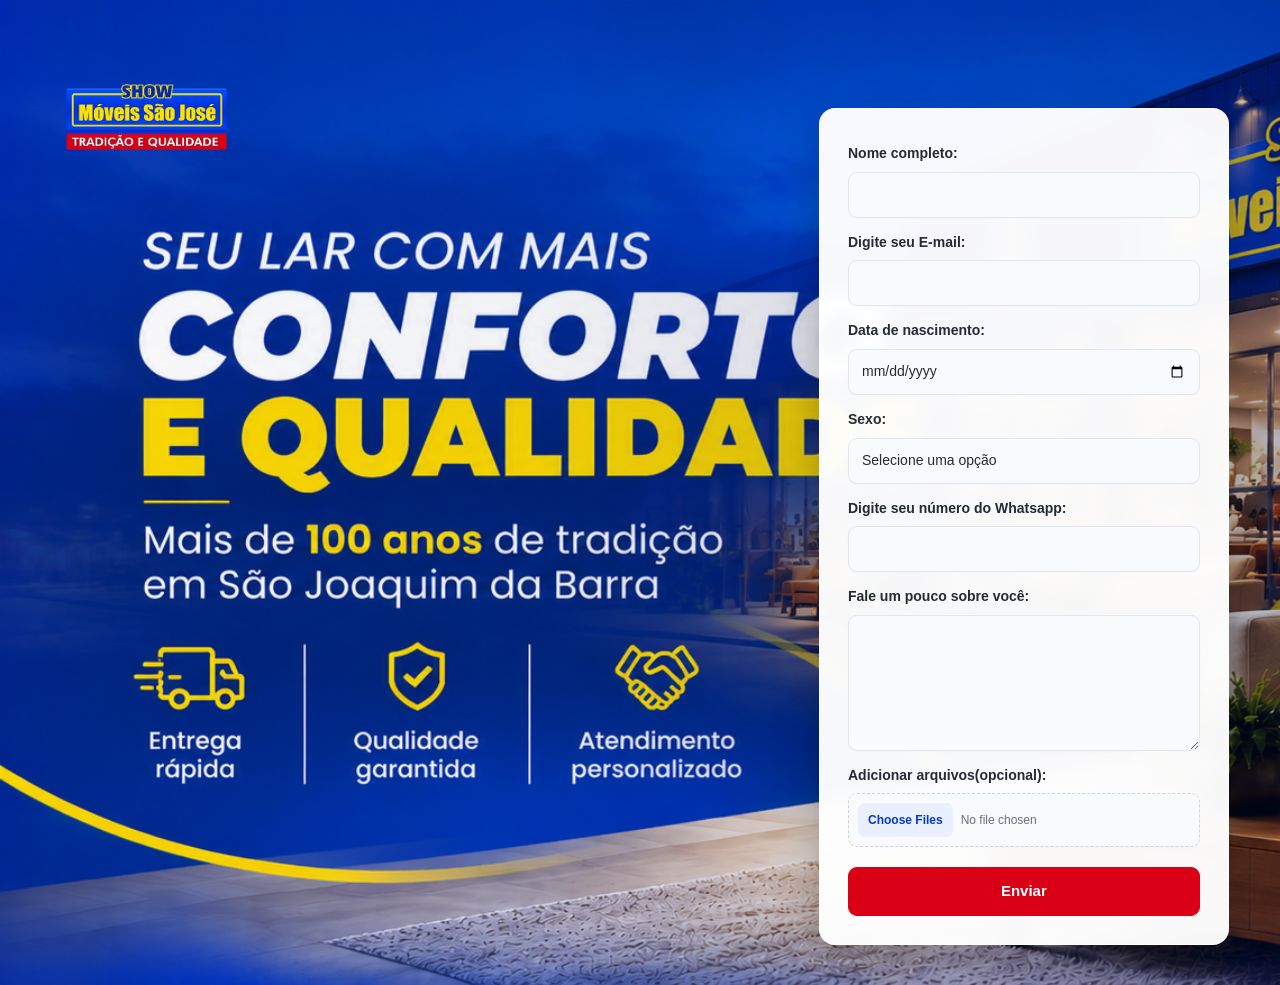
<file: Landing Page Móveis São José/index.html>
<!DOCTYPE html>
<html lang="pt-br">

<head>
    <meta charset="UTF-8">
    <meta name="viewport" content="width=device-width, initial-scale=1.0">

    <link href="https://cdn.jsdelivr.net/npm/bootstrap@5.3.8/dist/css/bootstrap.min.css" rel="stylesheet">

    <link rel="stylesheet" href="css/style.css">
    

    <title>Show Móveis São José</title>
</head>

<body>

    <div class="Home">

        <div class="logo">
            <img src="imagens/logo.png" alt="logo">
        </div>

        <div class="background">
            <img src="imagens/backgroud.png">
        </div>

        <div class="forms">
            <form>

                <label for="nome">Nome completo:</label>
                <input type="text" id="nome" name="nome" class="form-control" required>


                <label for="email">Digite seu E-mail:</label>
                <input type="email" id="email" name="email" class="form-control" required>


                <label for="data_nasc">Data de nascimento:</label>
                <input type="date" id="data_nasc" name="data_nasc" class="form-control" required>

                <label for="sexo">Sexo:</label>
                <select id="sexo" name="sexo" class="form-control" required>

                    <option value="">Selecione uma opção</option>
                    <option value="Masculino">Masculino</option>
                    <option value="Feminino">Feminino</option>
                    <option value="outro">Outro</option>
                </select>

                <label for="celular">Digite seu número do Whatsapp: </label>
                <input type="tel" id="celular" name="celular" class="form-control" required>

                <label for="sobre">Fale um pouco sobre você: </label>
                <textarea id="sobre" name="sobre" class="form-control" rows="5"></textarea>
                <label for="arquivos">Adicionar arquivos(opcional):</label>
                <input type="file" id="arquivos" name="arquivos" class="form-control" multiple>

                <button type="submit" class="btn btn-danger w-100">
                    Enviar
                </button>
            </form>

            <div id="mensagem-sucesso" class="mensagem-sucesso" hidden>
                <h2>Candidatura enviada!</h2>
                <p>Obrigado pelo seu interesse em fazer parte da nossa equipe.</p>
            </div>

        </div>




    </div>

    <script src="https://cdn.jsdelivr.net/npm/bootstrap@5.3.8/dist/js/bootstrap.bundle.min.js"></script>
    <script src="JS/script.js"></script>
</body>

</html>
</file>
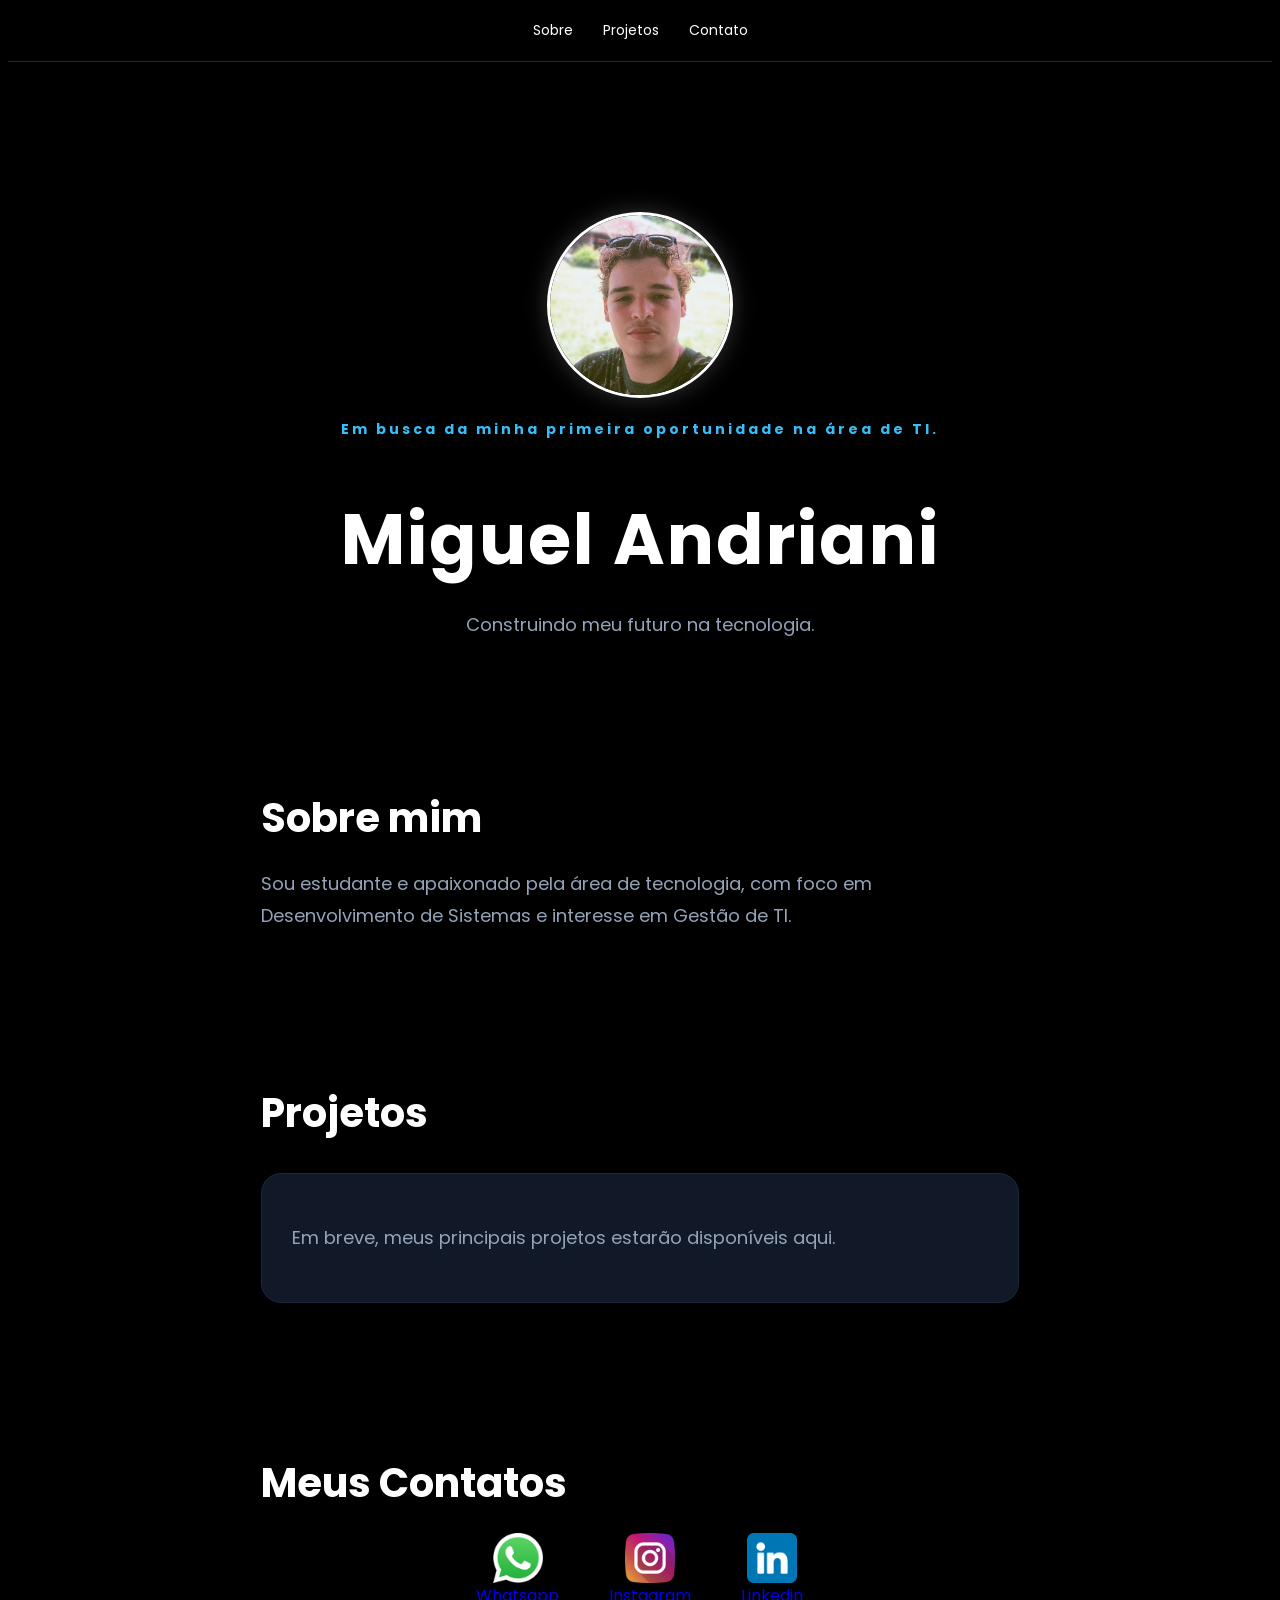
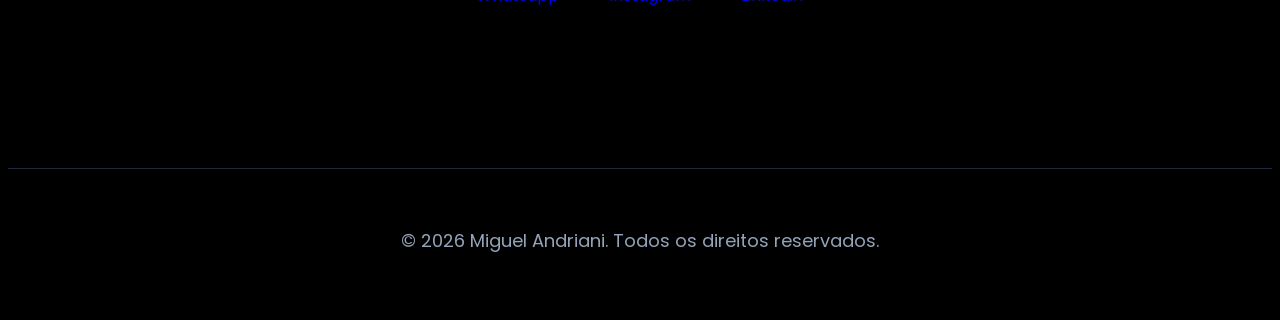
<file: portfolio/index.html>
<!DOCTYPE html>
<html lang="pt-br">
<head>
    <meta charset="UTF-8">
    <meta name="viewport" content="width=device-width, initial-scale=1.0">
    <title>Meu Portfólio</title>

    <link rel="preconnect" href="https://fonts.googleapis.com">
    <link rel="preconnect" href="https://fonts.gstatic.com" crossorigin>
    <link href="https://fonts.googleapis.com/css2?family=Poppins:wght@300;400;600;700&display=swap" rel="stylesheet">

    
    <link rel="stylesheet" href="css/style.css">

</head>
<body>
    <nav>
    <a href="#sobre">Sobre</a>

    <a href="#projetos">Projetos</a>

    <a href="#contato">Contato</a>
    </nav>
    <header>
        <img src="assets/images/eu.png" class="eu">

        <h3>Em busca da minha primeira oportunidade na área de TI.</h3>

        <h1>Miguel Andriani</h1>

        <p>Construindo meu futuro na tecnologia.</p>

        

        

    </header>
    <section id="sobre">

    <h2>Sobre mim</h2>

    <p>
        Sou estudante e apaixonado pela área de tecnologia,
        com foco em Desenvolvimento de Sistemas e interesse
        em Gestão de TI.
    </p>

    </section>  

    <section id="projetos">

        <h2>Projetos</h2>

        <div class="card-projeto">

        <p>
            Em breve, meus principais projetos estarão disponíveis aqui.
        </p>

        </div>
    </section>
    
    <section id="contato">

        <h2>Meus Contatos</h2>

        <div class="contatos">

        
            <a href="https://wa.me/5516992008087" target="_blank">

                <img src="assets/icons/whatsapp.png">
                
                <span>Whatsapp</span>

            </a>
            <a href="https://www.instagram.com/miguel_andriani/" target="_blank">
                
                <img src="assets/icons/instagram.png">
                
                <span>Instagram</span>

            </a>
            <a href="https://www.linkedin.com/in/miguel-andriani-0b65b2376?utm_source=share&utm_campaign=share_via&utm_content=profile&utm_medium=android_app" target="_blank">
             
                <img src="assets/icons/linkedin.png">
                
                <span>Linkedin</span>
            
            </a>
        
        </div>
    </section>

    <footer>

        <p>© 2026 Miguel Andriani. Todos os direitos reservados.</p>

    </footer>

</body>
</html>
</file>
<file: Landing Page Móveis São José/css/style.css>
* {
    margin: 0;
    padding: 0;
    box-sizing: border-box;
}

:root {
    --azul: #0739C5;
    --azul-escuro: #061D63;
    --azul-foco: #4169E1;
    --amarelo: #FFDF00;
    --vermelho: #D90016;
    --vermelho-hover: #B50013;
    --branco: #FFFFFF;
    --texto: #252A34;
    --cinza: #687083;
    --borda: #E2E6ED;
    --fundo-campo: #F9FAFC;
}

html {
    min-height: 100%;
    scroll-behavior: smooth;
    -webkit-text-size-adjust: 100%;
}

body {
    min-width: 320px;
    min-height: 100vh;
    font-family: Arial, Helvetica, sans-serif;
    color: var(--texto);
    overflow-x: clip;
    overflow-y: auto;
}

img,
input,
textarea,
select,
button {
    max-width: 100%;
}

button,
input,
textarea,
select {
    font: inherit;
}



.Home {
    position: relative;
    isolation: isolate;

    display: flex;
    align-items: center;
    justify-content: flex-end;

    width: 100%;
    min-height: 100vh;
    min-height: 100svh;

    padding:
        clamp(105px, 12vh, 140px)
        clamp(20px, 4vw, 64px)
        40px;

    overflow: visible;

    background-color: var(--azul-escuro);
}



.background {
    position: absolute;
    inset: 0;
    z-index: -2;

    overflow: hidden;
    pointer-events: none;
}

.background img {
    display: block;

    width: 100%;
    height: 100%;

    object-fit: cover;
    object-position: left center;
}



.Home::before {
    content: "";

    position: absolute;
    inset: 0;
    z-index: -1;

    background: linear-gradient(
        90deg,
        rgba(3, 20, 75, 0.02) 0%,
        rgba(3, 20, 75, 0.05) 42%,
        rgba(3, 20, 75, 0.28) 100%
    );

    pointer-events: none;
}



.logo {
    position: absolute;

    top: 24px;
    left: clamp(20px, 4vw, 64px);

    z-index: 3;

    width: clamp(120px, 15vw, 200px);
}

.logo img {
    display: block;

    width: 100%;
    height: auto;

    object-fit: contain;
}



.forms {
    position: relative;
    z-index: 2;

    flex: 0 1 410px;
    width: 100%;
    max-width: 410px;
    min-width: 0;

    height: auto;
    max-height: none;

    padding: clamp(20px, 2.2vw, 30px);

    overflow: visible;

    background: rgba(255, 255, 255, 0.97);

    border: 1px solid rgba(255, 255, 255, 0.65);
    border-radius: 16px;

    box-shadow: 0 15px 45px rgba(0, 0, 0, 0.25);

    backdrop-filter: blur(8px);
    -webkit-backdrop-filter: blur(8px);
}

.forms form {
    display: flex;
    flex-direction: column;
    gap: 8px;

    width: 100%;
    min-width: 0;
}



.forms label {
    display: block;

    margin-top: 7px;

    color: var(--texto);

    font-size: 14px;
    line-height: 1.4;
    font-weight: 700;

    overflow-wrap: anywhere;
}



.forms .form-control,
.forms .form-select {
    display: block;

    width: 100%;
    min-width: 0;
    min-height: 46px;

    padding: 11px 13px;

    border: 1px solid var(--borda);
    border-radius: 9px;

    background-color: var(--fundo-campo);
    color: var(--texto);

    font-family: inherit;
    font-size: 14px;
    line-height: 1.5;

    box-shadow: 0 1px 2px rgba(15, 23, 42, 0.02);

    transition:
        border-color 0.2s ease,
        background-color 0.2s ease,
        box-shadow 0.2s ease;
}


.forms .form-select {
    padding-right: 36px;
    cursor: pointer;
}



.forms textarea.form-control {
    min-height: 105px;
    resize: vertical;
    line-height: 1.6;
}



.forms .form-control:focus,
.forms .form-select:focus {
    border-color: var(--azul-foco);
    background-color: var(--branco);

    box-shadow: 0 0 0 3px rgba(65, 105, 225, 0.13);

    outline: none;
}



.forms .form-control::placeholder {
    color: #9AA3B2;
    opacity: 1;
}



.forms input[type="file"].form-control {
    width: 100%;
    min-height: auto;

    padding: 9px;

    border: 1px dashed #CCD3DF;
    border-radius: 9px;

    background-color: var(--fundo-campo);
    color: var(--cinza);

    font-size: 12px;

    cursor: pointer;
}

.forms input[type="file"]::file-selector-button {
    max-width: 100%;

    margin: 0 8px 0 0;
    padding: 8px 10px;

    border: none;
    border-radius: 7px;

    background-color: #EAF0FF;
    color: var(--azul);

    font-size: 12px;
    font-weight: 700;

    cursor: pointer;

    transition: background-color 0.2s ease;
}

.forms input[type="file"]::file-selector-button:hover {
    background-color: #DCE6FF;
}



.forms .btn.btn-danger {
    display: block;

    width: 100%;
    min-height: 48px;

    margin-top: 12px;
    padding: 12px 16px;

    border: 1px solid var(--vermelho);
    border-radius: 9px;

    background-color: var(--vermelho);
    color: var(--branco);

    font-family: inherit;
    font-size: 15px;
    font-weight: 700;

    box-shadow: none;
    cursor: pointer;

    transition:
        background-color 0.2s ease,
        border-color 0.2s ease,
        box-shadow 0.2s ease,
        transform 0.2s ease;
}

.forms .btn.btn-danger:hover {
    border-color: var(--vermelho-hover);
    background-color: var(--vermelho-hover);
    color: var(--branco);

    box-shadow: 0 5px 15px rgba(217, 0, 22, 0.20);

    transform: translateY(-1px);
}

.forms .btn.btn-danger:active {
    transform: translateY(0);
}

.forms .btn.btn-danger:focus-visible {
    outline: 3px solid rgba(217, 0, 22, 0.25);
    outline-offset: 3px;
}



@media (min-width: 1500px) {
    .Home {
        padding-right: clamp(60px, 6vw, 110px);
        padding-left: clamp(60px, 6vw, 110px);
    }

    .forms {
        flex-basis: 430px;
        max-width: 430px;
    }

    .logo {
        width: 200px;
    }
}



@media (max-width: 1100px) and (min-width: 701px) {
    .Home {
        padding-right: 25px;
        padding-left: 25px;
    }

    .logo {
        left: 25px;
        width: 160px;
    }

    .forms {
        flex-basis: 380px;
        max-width: 380px;
        padding: 24px;
    }

    .background img {
        object-position: left center;
    }
}



@media (min-width: 701px) and (max-height: 750px) {
    .Home {
        align-items: flex-start;
        padding-top: 105px;
        padding-bottom: 35px;
    }

    .logo {
        top: 12px;
        width: 150px;
    }

    .forms {
        max-height: none;
        overflow: visible;
    }
}



@media (max-width: 700px) {
    .Home {
        min-height: 100vh;
        min-height: 100svh;

        flex-direction: column;
        align-items: center;
        justify-content: flex-start;

        gap: 24px;

        padding: 105px 24px 32px;

        overflow: visible;
    }

    .background {
        position: absolute;
        inset: 0;
        overflow: hidden;
    }

    .background img {
        object-position: left center;
    }

    .Home::before {
        background: rgba(3, 20, 75, 0.42);
    }

    .logo {
        top: 18px;
        left: 50%;

        width: 150px;

        transform: translateX(-50%);
    }

    .forms {
        flex: 0 0 auto;

        width: 100%;
        max-width: 480px;

        max-height: none;
        overflow: visible;

        padding: 26px;

        border-radius: 14px;
    }
}



@media (max-width: 480px) {
    .Home {
        gap: 20px;
        padding: 92px 14px 24px;
    }

    .logo {
        top: 13px;
        width: 125px;
    }

    .background img {
        object-position: left center;
    }

    .Home::before {
        background: rgba(3, 20, 75, 0.60);
    }

    .forms {
        width: 100%;
        max-width: 440px;

        padding: 21px 17px;

        border-radius: 12px;
    }

    .forms form {
        gap: 7px;
    }

    .forms label {
        margin-top: 6px;
        font-size: 13px;
    }

    .forms .form-control,
    .forms .form-select {
        min-height: 44px;
        padding: 10px 12px;
        font-size: 14px;
    }

    .forms textarea.form-control {
        min-height: 95px;
    }

    .forms .btn.btn-danger {
        min-height: 46px;
        font-size: 14px;
    }
}



@media (max-width: 360px) {
    .Home {
        padding-right: 10px;
        padding-left: 10px;
    }

    .forms {
        padding: 18px 13px;
    }

    .forms input[type="file"].form-control {
        padding: 7px;
        font-size: 11px;
    }

    .forms input[type="file"]::file-selector-button {
        margin-right: 4px;
        padding: 7px;
        font-size: 11px;
    }
}


.mensagem-sucesso {
    padding: 30px 12px;

    text-align: center;
    color: var(--texto);
}

.mensagem-sucesso h2 {
    margin-bottom: 12px;

    color: #198754;
    font-size: clamp(20px, 4vw, 24px);
}

.mensagem-sucesso p {
    font-size: 15px;
    line-height: 1.6;
}



@media (prefers-reduced-motion: reduce) {
    *,
    *::before,
    *::after {
        scroll-behavior: auto !important;
        animation-duration: 0.01ms !important;
        animation-iteration-count: 1 !important;
        transition-duration: 0.01ms !important;
    }
}
</file>
<file: portfolio/css/style.css>
body{
    background-color: black;
    color: white;
    font-family: 'Poppins', sans-serif;
}

header{
    text-align: center;
    width: 80%;
    margin: 150px auto;
}

.linha{
    display: flex;
    justify-content: center;
    gap: 20px;
    margin-top: 20px;
}

details{
    background-color: #1e293b;
    padding: 10px;
    border-radius: 10px;
    background: none;
}

nav{
    display: flex;
    justify-content: center;
    gap: 30px;
    margin-top: 20px;
    padding-bottom: 20px;
    border-bottom: 1px solid #1e293b;
}

nav a{
    color: white;
    text-decoration: none;
    font-size: 14px;
}

nav a:hover{
    color: #38bdf8;
}

h1{
    font-size: 70px;
    margin-bottom: 10px;
    font-weight: 700;
    letter-spacing: 2px;
}

h2{
    font-size: 40px;
    margin-bottom: 20px;
}

p{
    color: #94a3b8;
    font-size: 18px;
}

header{
    text-align: center;
    margin-top: 150px;
}

summary{
    list-style: none;
    cursor: pointer;
}

section{
    width: 60%;
    margin: 150px auto;
    scroll-margin-top: 80px;
}

section p{
    line-height: 1.8;
    max-width: 700px;
}

html{
    scroll-behavior: smooth;
}

img{
    width: 50px;
}

.contatos{
    display: flex;
    justify-content: center;
    gap: 50px;
    
}

.contatos img:hover{
    transform: scale(1.1);
}

.contatos a{
    display: flex;
    flex-direction: column;
    align-items: center;
    text-decoration: none;
}

.eu{
    width: 180px;
    height: 180px;
    border-radius: 100%;
    object-fit: cover;
    border: 3px solid white;
    box-shadow: 0px 0px 25px rgba(255,255,255,0.2);
}

*{
    transition: 0.3s;
}

.card-projeto{
    background-color: #111827;
    padding: 30px;
    border-radius: 20px;
    border: 1px solid #1e293b;
    max-width: 700px;
    margin-top: 30px;
}

.card-projeto:hover{
    transform: translateY(-5px);
    background-color: #1e293b;
}

h3{
    color: #38bdf8;
    font-size: 14px;
    letter-spacing: 3px;
    margin-bottom: 10px;
}

footer{
    text-align: center;
    padding: 40px;
    border-top: 1px solid #1e293b;
    margin-top: 160px;
}

@media (max-width: 768px){

    h1{
        font-size: 42px;
    }

    header{
    width: 90%;
    margin: 100px auto;
    }

    section{
        width: 90%;
        margin: 100px auto;
    }

    nav{
        gap: 18px
    }

    nav a{
        font-size: 13px;
    }

    .contatos{
        gap: 25px
    }

    .eu{
        width: 140px;
        height: 140px;
    }
}
</file>
